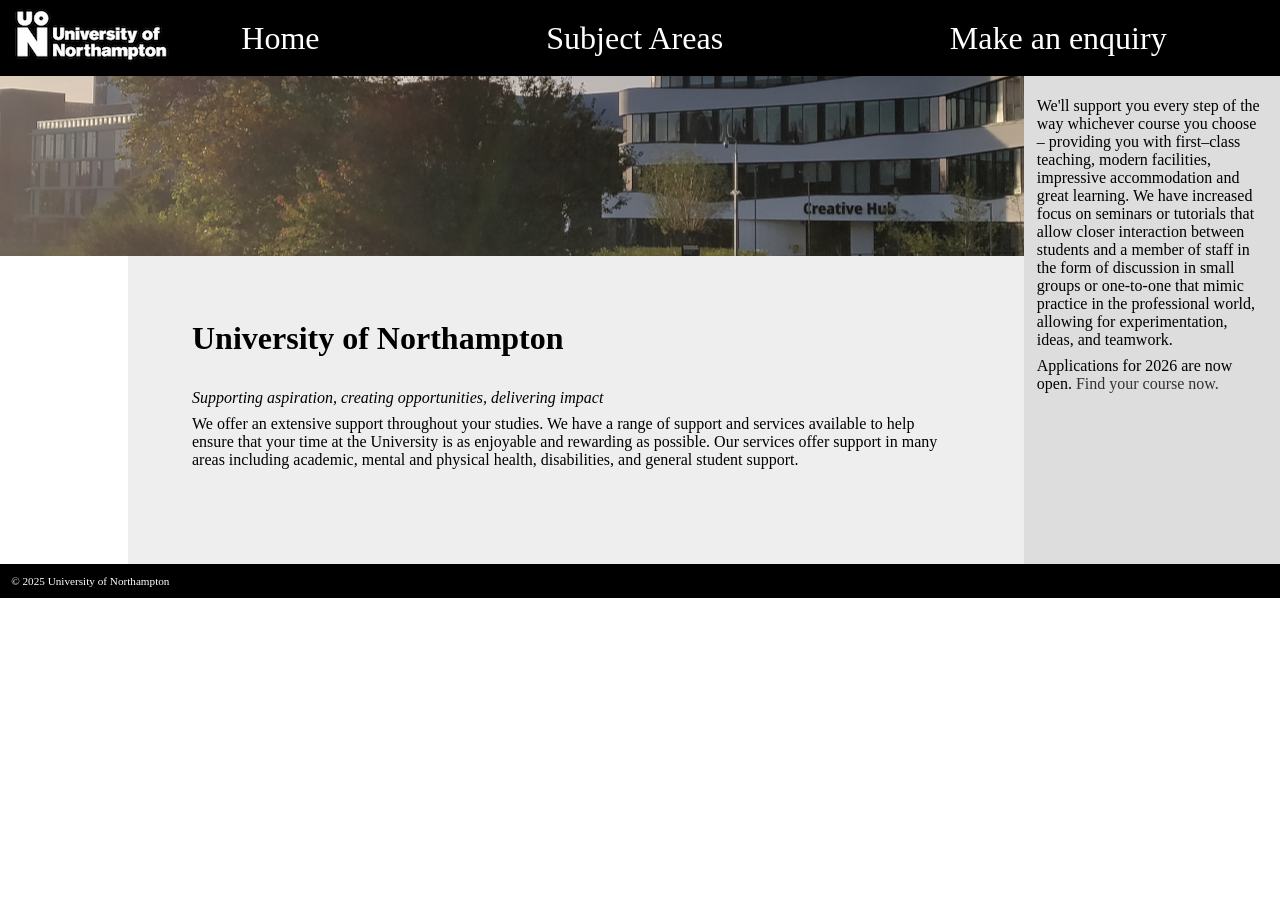
<file: as1.2/assignment/index.html>
<!doctype html>
<html>
	<head>
		<title>University of Northampton</title>
		<link rel="stylesheet" href="uon.css" />
	</head>

	<body>
		<header>
			<img src="logo.jpg" alt="logo" />
			<ul>
                <li><a href="#">Home</a></li>
				<li>Subject Areas
					<ul>
                        <li><a href="#">Computing</a></li>
                        <li><a href="#">History</a></li>
                        <li><a href="#">Science</a></li>
                        <li><a href="#">...</a></li>
					</ul>
				</li>
                <li><a href="#">Make an enquiry</a></li>
			</ul>
		</header>
		<section></section>
		<main>
            <h1>University of Northampton</h1>
            <em>Supporting aspiration, creating opportunities, delivering impact</em>

            <p>We offer an extensive support throughout your studies. We have a range of support and services available to help ensure that your time at the University is as enjoyable and rewarding as possible. Our services offer support in many areas including academic, mental and physical health, disabilities, and general student support.
		</main>

		<aside>
            <p>We'll support you every step of the way whichever course you choose – providing you with first–class teaching, modern facilities, impressive accommodation and great learning. We have increased focus on seminars or tutorials that allow closer interaction between students and a member of staff in the form of discussion in small groups or one-to-one that mimic practice in the professional world, allowing for experimentation, ideas, and teamwork.</p>

            Applications for 2026 are now open. <a href="">Find your course now.</a>
		</aside>

		<footer>
			&copy; 2025 University of Northampton
		</footer>

	</body>

</html>
</file>
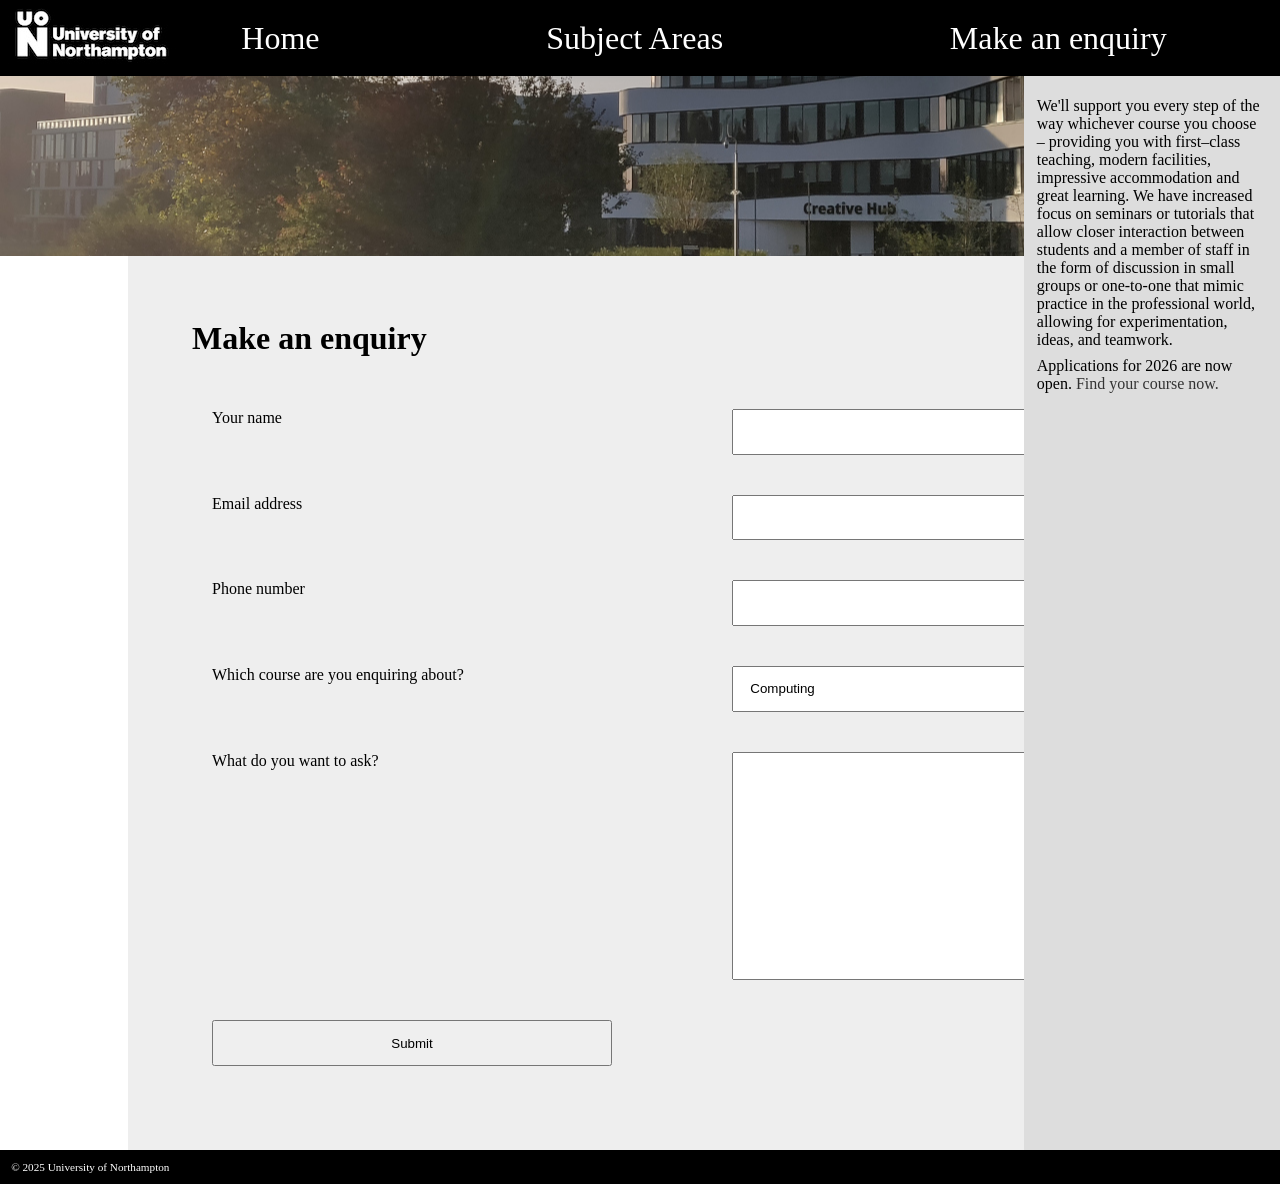
<file: as1.2/assignment/enquiry.html>
<!doctype html>
<html>
	<head>
		<title>University of Northampton</title>
		<link rel="stylesheet" href="uon.css" />
	</head>

	<body>
		<header>
			<img src="logo.jpg" alt="logo" />
			<ul>
                <li><a href="#">Home</a></li>
				<li>Subject Areas
					<ul>
                        <li><a href="#">Computing</a></li>
                        <li><a href="#">History</a></li>
                        <li><a href="#">Science</a></li>
                        <li><a href="#">...</a></li>
					</ul>
				</li>
                <li><a href="#">Make an enquiry</a></li>
			</ul>
		</header>
		<section></section>
		<main>
            <h1>Make an enquiry</h1>

            <form action="">
                <label>Your name</label>
                <input type="text" />

                <label>Email address</label>
                <input type="text" />

                <label>Phone number</label>
                <input type="text" />

                <label>Which course are you enquiring about?</label>
                <select>
                    <option>Computing</option>
                    <option>History</option>
                    <option>...</option>
                </select>

                <label>What do you want to ask?</label>

                <textarea></textarea>

                <input type="submit" />


            </form>
		</main>

		<aside>
            <p>We'll support you every step of the way whichever course you choose – providing you with first–class teaching, modern facilities, impressive accommodation and great learning. We have increased focus on seminars or tutorials that allow closer interaction between students and a member of staff in the form of discussion in small groups or one-to-one that mimic practice in the professional world, allowing for experimentation, ideas, and teamwork.</p>

            Applications for 2026 are now open. <a href="">Find your course now.</a>
		</aside>

		<footer>
			&copy; 2025 University of Northampton
		</footer>

	</body>

</html>
</file>
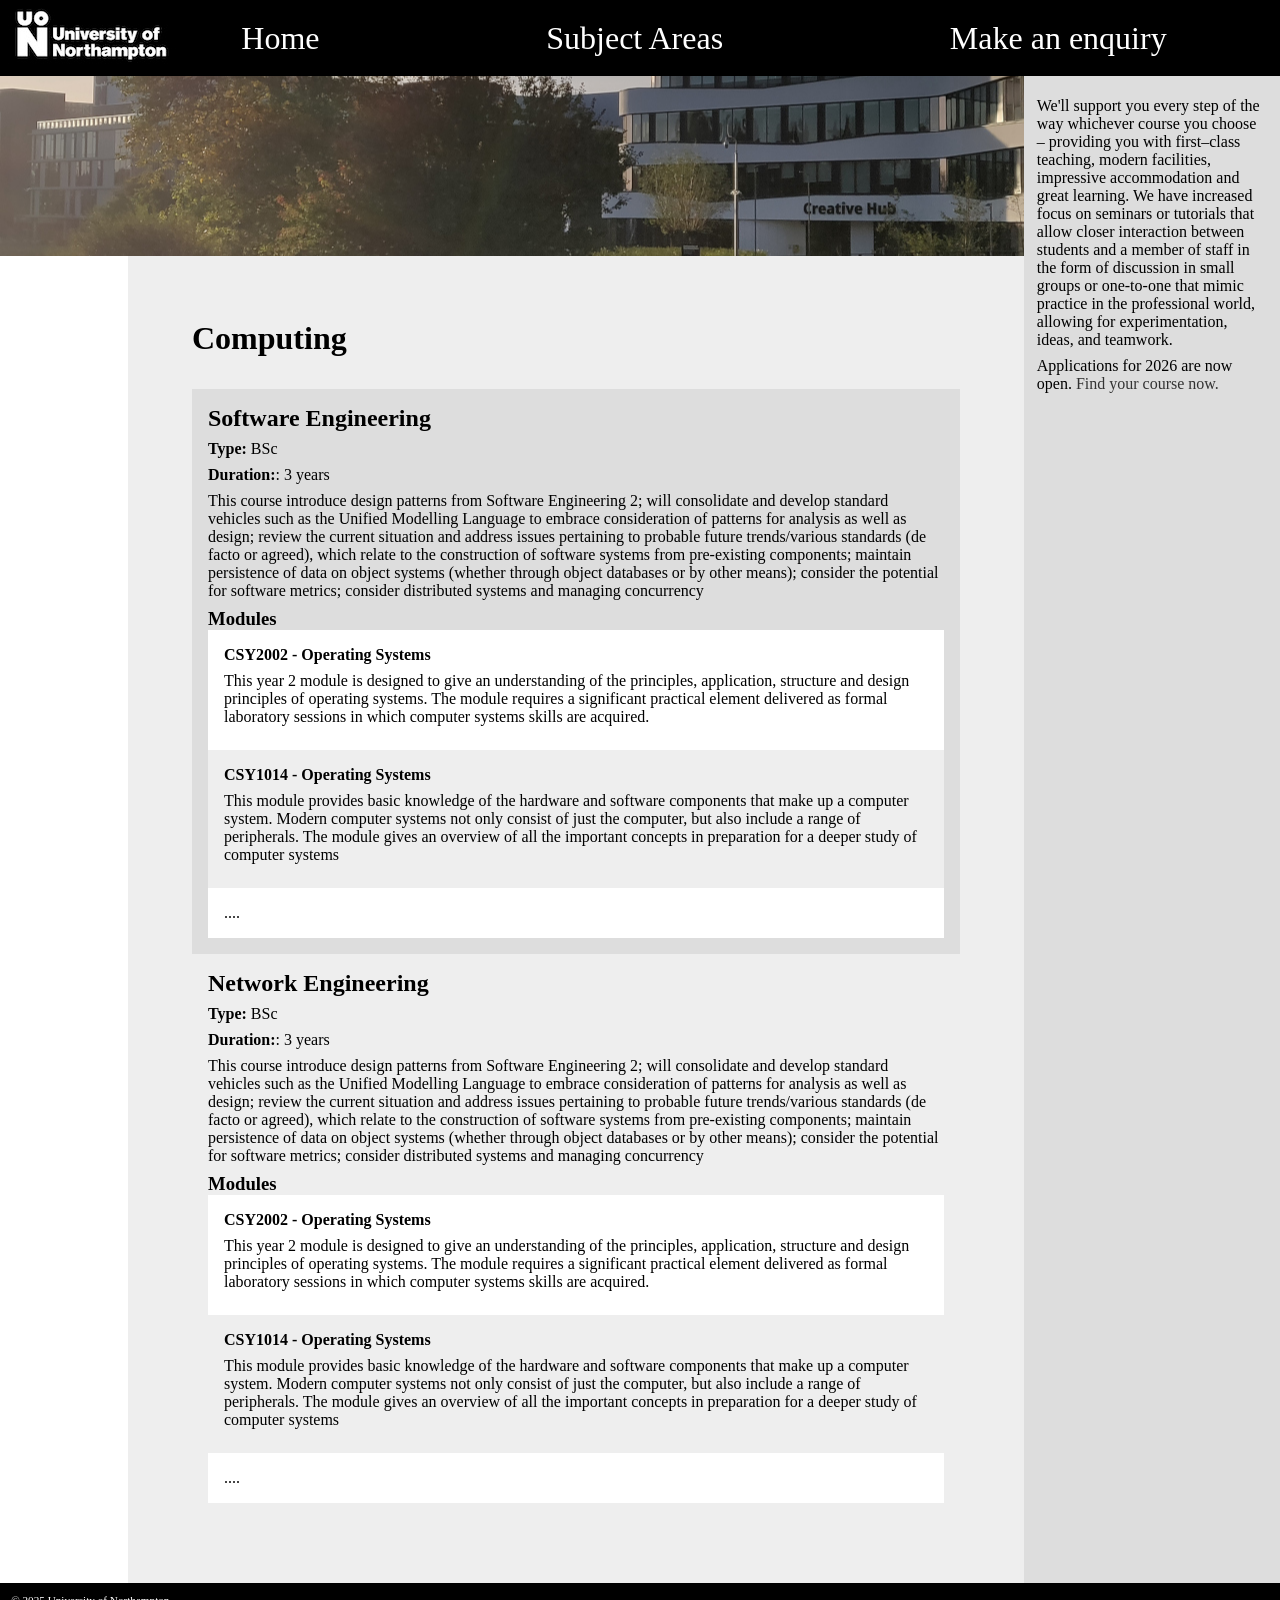
<file: as1.2/assignment/subject-area.html>
<!doctype html>
<html>
	<head>
		<title>University of Northampton</title>
		<link rel="stylesheet" href="uon.css" />
	</head>

	<body>
		<header>
			<img src="logo.jpg" alt="logo" />
			<ul>
                <li><a href="#">Home</a></li>
				<li>Subject Areas
					<ul>
                        <li><a href="#">Computing</a></li>
                        <li><a href="#">History</a></li>
                        <li><a href="#">Science</a></li>
                        <li><a href="#">...</a></li>
					</ul>
				</li>
                <li><a href="#">Make an enquiry</a></li>
			</ul>
		</header>
		<section></section>
		<main>
            <h1>Computing</h1>

            <ul>
            <li>

            <h2>Software Engineering</h2>

            <p><strong>Type:</strong> BSc</p>
            <p><strong>Duration:</strong>: 3 years</p>

            <p>This course introduce design patterns from Software Engineering 2; will consolidate and develop standard vehicles such as the Unified Modelling Language to embrace consideration of patterns for analysis as well as design; review the current situation and address issues pertaining to probable future trends/various standards (de facto or agreed), which relate to the construction of software systems from pre-existing components; maintain persistence of data on object systems (whether through object databases or by other means); consider the potential for software metrics; consider distributed systems and managing concurrency</p>

            <h3>Modules</h3>
            <ul>
                <li>
                    <h4>CSY2002 - Operating Systems</h4>
                    <p>This year 2 module is designed to give an understanding of the principles, application, structure and design principles of operating systems.  The module requires a significant practical element delivered as formal laboratory sessions in which computer systems skills are acquired.</p>
                </li>
                <li>
                    <h4>CSY1014 - Operating Systems</h4>
                    <p>This module provides basic knowledge of the hardware and software components that make up a computer system. Modern computer systems not only consist of just the computer, but also include a range of peripherals. The module gives an overview of all the important concepts in preparation for a deeper study of computer systems</p>
                </li>
                <li>....</li>
            </ul>

            </li>
            <li>

            <h2>Network Engineering</h2>

            <p><strong>Type:</strong> BSc</p>
            <p><strong>Duration:</strong>: 3 years</p>

            <p>This course introduce design patterns from Software Engineering 2; will consolidate and develop standard vehicles such as the Unified Modelling Language to embrace consideration of patterns for analysis as well as design; review the current situation and address issues pertaining to probable future trends/various standards (de facto or agreed), which relate to the construction of software systems from pre-existing components; maintain persistence of data on object systems (whether through object databases or by other means); consider the potential for software metrics; consider distributed systems and managing concurrency</p>

            <h3>Modules</h3>
            <ul>
                <li>
                    <h4>CSY2002 - Operating Systems</h4>
                    <p>This year 2 module is designed to give an understanding of the principles, application, structure and design principles of operating systems.  The module requires a significant practical element delivered as formal laboratory sessions in which computer systems skills are acquired.</p>
                </li>
                <li>
                    <h4>CSY1014 - Operating Systems</h4>
                    <p>This module provides basic knowledge of the hardware and software components that make up a computer system. Modern computer systems not only consist of just the computer, but also include a range of peripherals. The module gives an overview of all the important concepts in preparation for a deeper study of computer systems</p>
                </li>
                <li>....</li>
            </ul>

            </li>

            </ul>

		</main>

		<aside>
            <p>We'll support you every step of the way whichever course you choose – providing you with first–class teaching, modern facilities, impressive accommodation and great learning. We have increased focus on seminars or tutorials that allow closer interaction between students and a member of staff in the form of discussion in small groups or one-to-one that mimic practice in the professional world, allowing for experimentation, ideas, and teamwork.</p>

            Applications for 2026 are now open. <a href="">Find your course now.</a>
		</aside>

		<footer>
			&copy; 2025 University of Northampton
		</footer>

	</body>

</html>
</file>
<file: as1.2/assignment/uon.css>
@import url('https://stockfont.org/?a2b53a2f3a19b7e9faff2c696676b44eb3570fba8fb468d91617302a892813d1');

* {margin: 0; padding: 0;}
body {background-color: white; font-family: 'Oxygen-Regular';
	display: grid;
  grid-template-columns: 10% 70% 20%;
    grid-template-rows: auto;
	grid-template-areas: "header header header"
	"img img aside"
	". main aside"
	"footer footer footer";
}

body > section {grid-area: img; height: 20vh; background-image: url(uni.jpg); background-position: center center;}
header a { color: white; text-decoration: none; }

main {min-height: 20vh; grid-area: main; padding: 5vw; background-color: #eee;}
header {background-color: black; grid-area: header;}

aside {background-color: #ddd; min-height: 20px; grid-area: aside; padding: 1vw;}
aside ul {list-style-type: none; margin-bottom: 1em;}
aside li {padding-left: 20px;}
aside > ul > li {font-size: 2em;}
aside > ul > li > ul {font-size: 0.5em;}
aside a {color: #333; text-decoration: none}
footer {color: white; padding: 1em; background-color: black; font-size: 0.7em; grid-area: footer;}

header { display: grid;  grid-template-columns: 10% 90%;}
header ul {align-self: center; display: grid; grid-template-columns: auto auto auto; grid-template-rows: auto; color: white; list-style-type: none;}
header > ul > li {font-size: 2em; cursor: pointer; text-align: center;}
header ul li ul { margin-left: 10vw; text-align: left; display: none; position: absolute; background-color: #333; padding: 20px;}
header ul li ul li {padding: 1vw;}
header ul li:hover ul {display: block;}

h1 {font-weight: bold; margin-bottom: 1em;}

p {margin-top: 0.5em; margin-bottom: 0.5em;}

main ul {
    list-style-type: none;
}

main ul li {padding: 1em}

main > ul > li:nth-child(odd) {
    background-color: #ddd
}

main > ul > li > ul > li:nth-child(odd) {
    background-color: #fff
}

main > ul > li > ul > li:nth-child(even) {
    background-color: #eee
}

form {
    display: block;
    width: 70em
}

form input, form select {padding: 1em}
form textarea {height: 15em; padding: 1em}
form input, form label, form select, form textarea {float: left; width: 30em; margin: 20px}
form label {clear: left}
</file>
